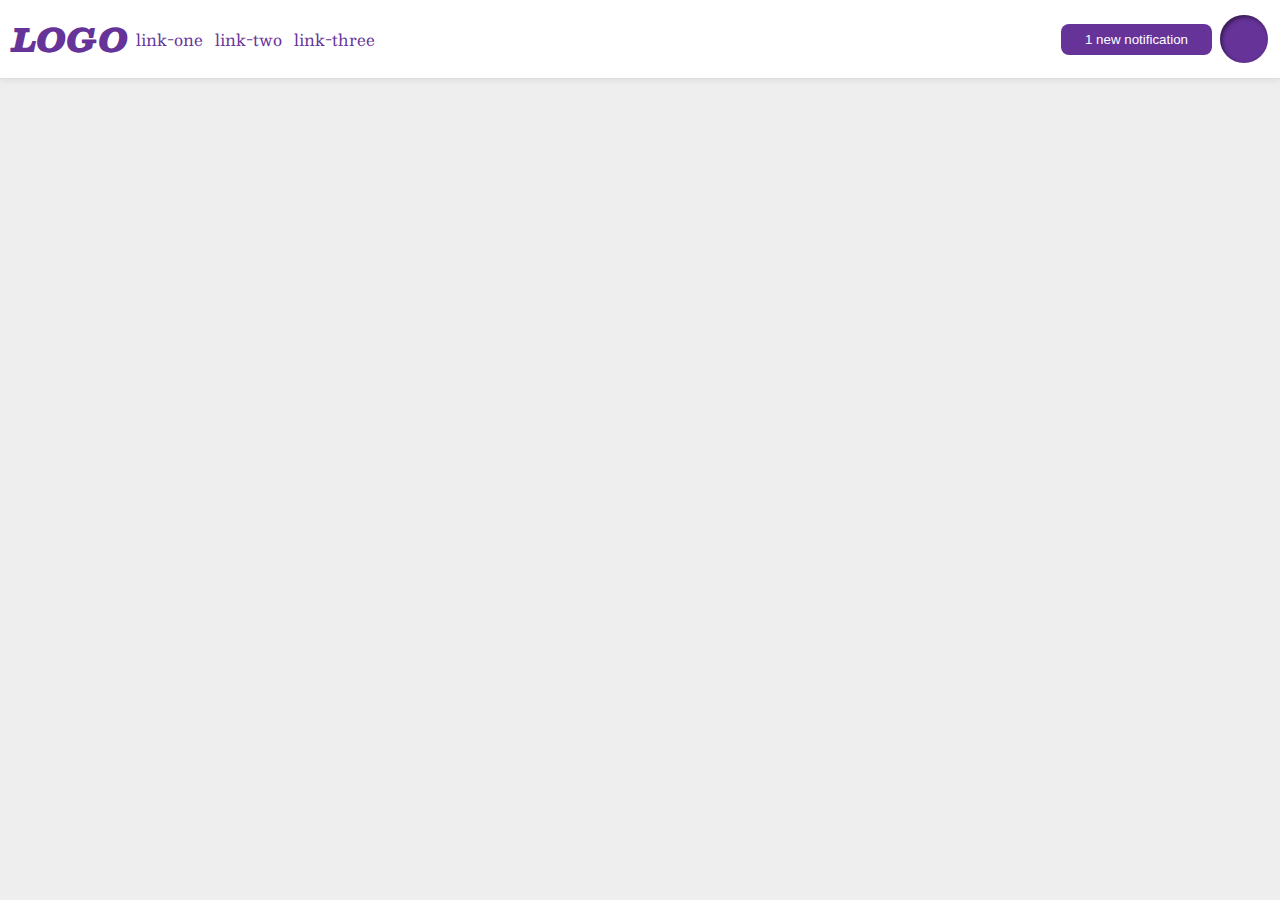
<file: foundations/flex/03-flex-header-2/index.html>
<!DOCTYPE html>
<html lang="en">
  <head>
    <meta charset="UTF-8" />
    <meta http-equiv="X-UA-Compatible" content="IE=edge" />
    <meta name="viewport" content="width=device-width, initial-scale=1.0" />
    <title>Flex Header 2</title>
    <link rel="stylesheet" href="style.css" />
  </head>

  <body>
    <div class="header">
      <div class="child">
        <div class="logo">LOGO</div>
        <ul class="links">
          <li><a href="https://google.com">link-one</a></li>
          <li><a href="https://google.com">link-two</a></li>
          <li><a href="https://google.com">link-three</a></li>
        </ul>
      </div>
      <div class="child">
        <button class="notifications">1 new notification</button>
        <div class="profile-image"></div>
      </div>
    </div>
  </body>
</html>
</file>
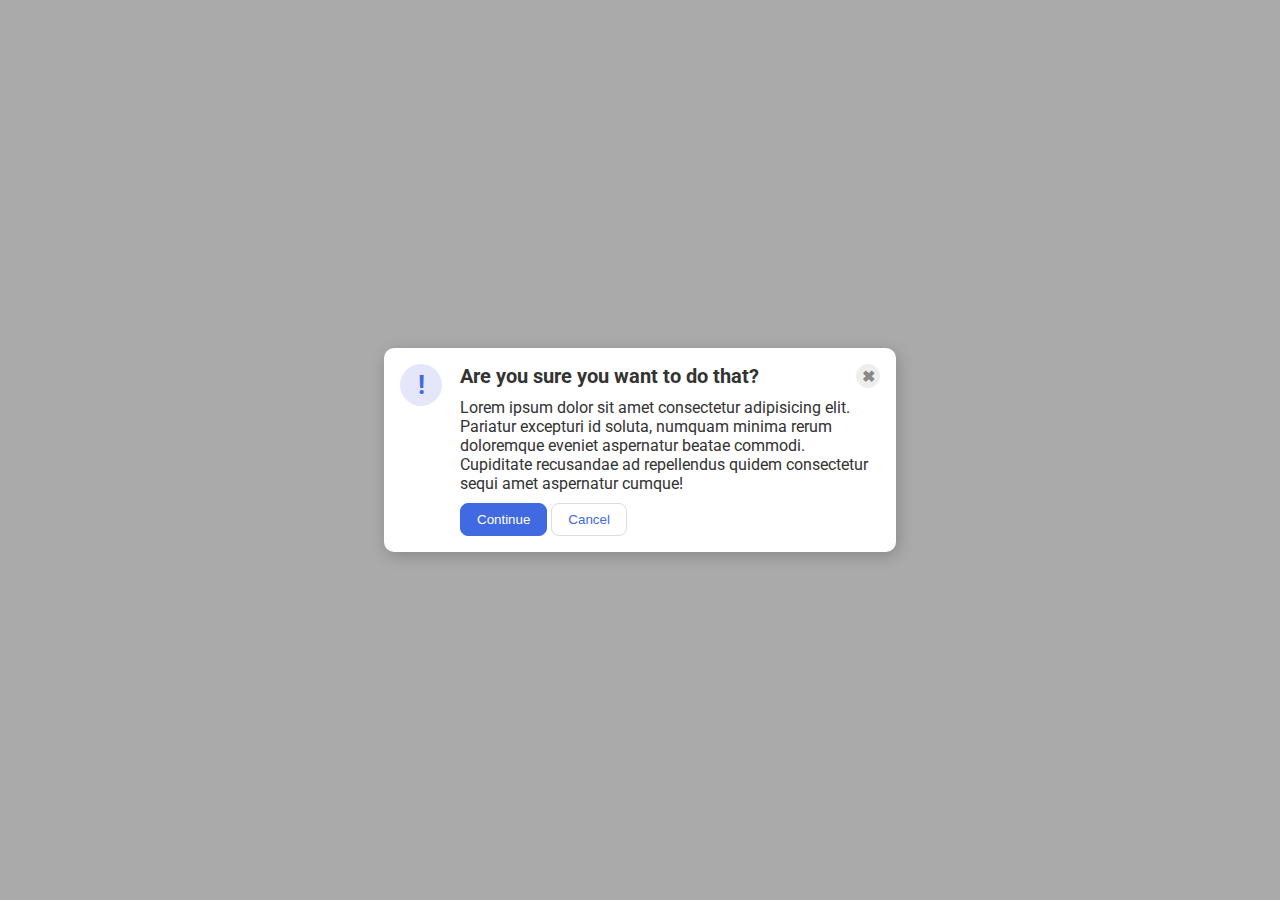
<file: foundations/flex/05-flex-modal/index.html>
<!DOCTYPE html>
<html lang="en">
  <head>
    <meta charset="UTF-8" />
    <meta http-equiv="X-UA-Compatible" content="IE=edge" />
    <meta name="viewport" content="width=device-width, initial-scale=1.0" />
    <link rel="stylesheet" href="style.css" />
    <title>Modal</title>
  </head>
  <body>
    <div class="modal">
      <div class="cont-icon">
        <div class="icon">!</div>
      </div>
      <div class="right">
        <div class="content">
          <div class="header">Are you sure you want to do that?</div>
          <button class="close-button">✖</button>
        </div>
        <div class="text">
          Lorem ipsum dolor sit amet consectetur adipisicing elit. Pariatur
          excepturi id soluta, numquam minima rerum doloremque eveniet
          aspernatur beatae commodi. Cupiditate recusandae ad repellendus quidem
          consectetur sequi amet aspernatur cumque!
        </div>
        <div class="botones">
        <button class="continue">Continue</button>
        <button class="cancel">Cancel</button>
        </div>
      </div>
    </div>
  </body>
</html>
</file>
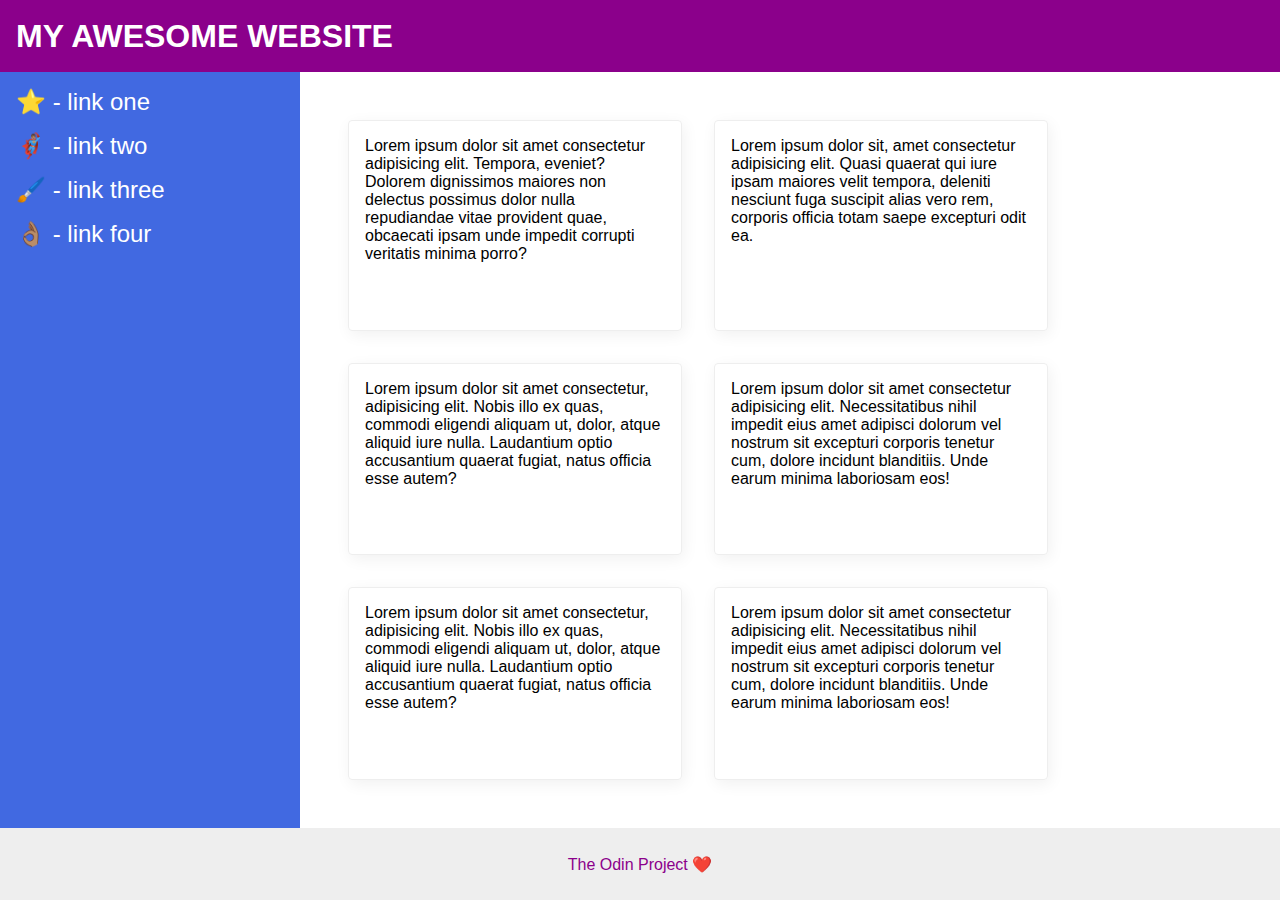
<file: foundations/flex/07-flex-layout-2/index.html>
<!DOCTYPE html>
<html lang="en">
  <head>
    <meta charset="UTF-8" />
    <meta http-equiv="X-UA-Compatible" content="IE=edge" />
    <meta name="viewport" content="width=device-width, initial-scale=1.0" />
    <title>The Holy Grail</title>
    <link rel="stylesheet" href="style.css" />
  </head>
  <body>
    <div class="header">MY AWESOME WEBSITE</div>
    <div class="content">
      <div class="sidebar">
        <ul>
          <li><a href="#">⭐ - link one</a></li>
          <li><a href="#">🦸🏽‍♂️ - link two</a></li>
          <li><a href="#">🖌️ - link three</a></li>
          <li><a href="#">👌🏽 - link four</a></li>
        </ul>
      </div>
      <div class="cards">
        <div class="card">
          Lorem ipsum dolor sit amet consectetur adipisicing elit. Tempora,
          eveniet? Dolorem dignissimos maiores non delectus possimus dolor nulla
          repudiandae vitae provident quae, obcaecati ipsam unde impedit
          corrupti veritatis minima porro?
        </div>
        <div class="card">
          Lorem ipsum dolor sit, amet consectetur adipisicing elit. Quasi
          quaerat qui iure ipsam maiores velit tempora, deleniti nesciunt fuga
          suscipit alias vero rem, corporis officia totam saepe excepturi odit
          ea.
        </div>
        <div class="card">
          Lorem ipsum dolor sit amet consectetur, adipisicing elit. Nobis illo
          ex quas, commodi eligendi aliquam ut, dolor, atque aliquid iure nulla.
          Laudantium optio accusantium quaerat fugiat, natus officia esse autem?
        </div>
        <div class="card">
          Lorem ipsum dolor sit amet consectetur adipisicing elit.
          Necessitatibus nihil impedit eius amet adipisci dolorum vel nostrum
          sit excepturi corporis tenetur cum, dolore incidunt blanditiis. Unde
          earum minima laboriosam eos!
        </div>
        <div class="card">
          Lorem ipsum dolor sit amet consectetur, adipisicing elit. Nobis illo
          ex quas, commodi eligendi aliquam ut, dolor, atque aliquid iure nulla.
          Laudantium optio accusantium quaerat fugiat, natus officia esse autem?
        </div>
        <div class="card">
          Lorem ipsum dolor sit amet consectetur adipisicing elit.
          Necessitatibus nihil impedit eius amet adipisci dolorum vel nostrum
          sit excepturi corporis tenetur cum, dolore incidunt blanditiis. Unde
          earum minima laboriosam eos!
        </div>
      </div>
    </div>
    <div class="footer">The Odin Project ❤️</div>
  </body>
</html>
</file>
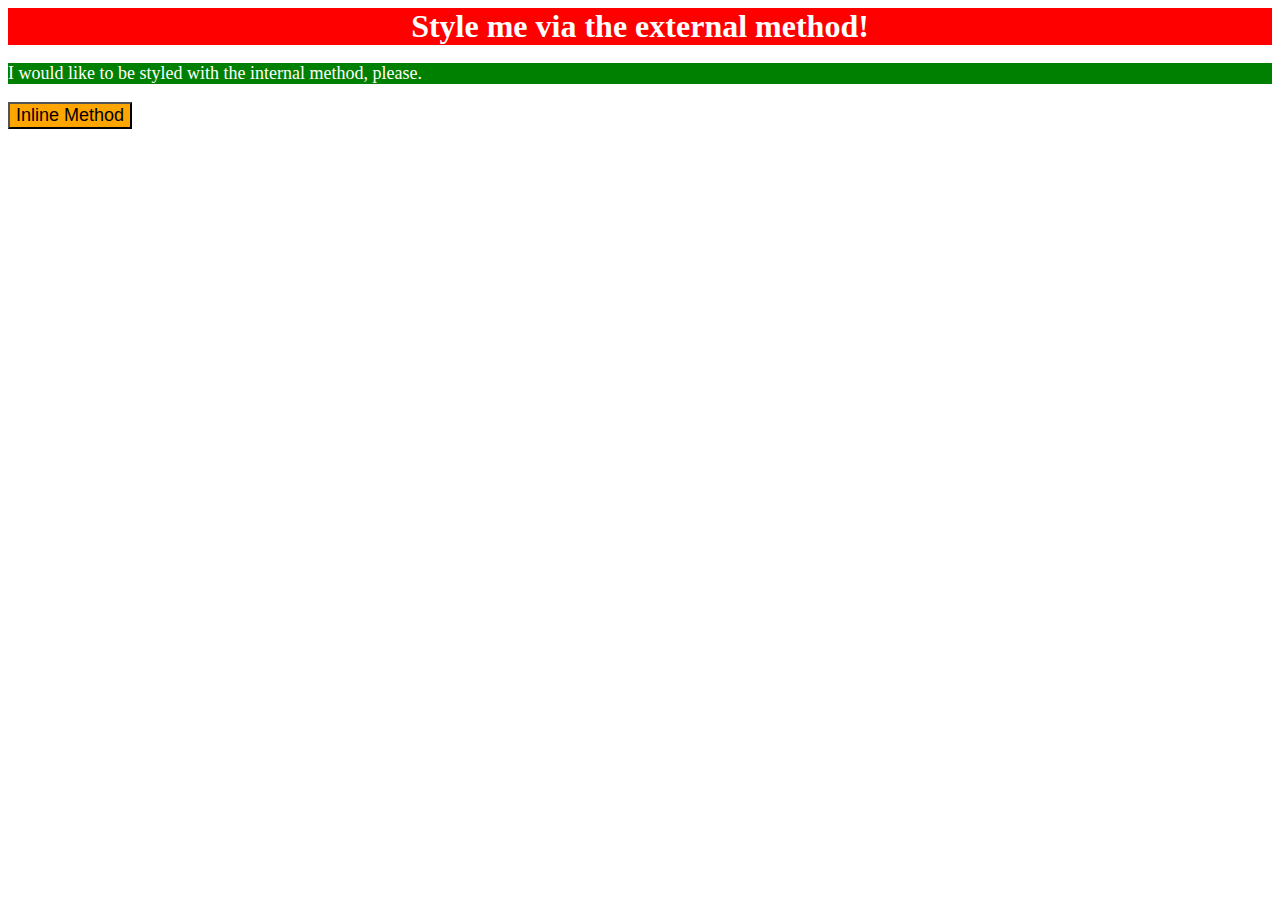
<file: foundations/intro-to-css/01-css-methods/index.html>
<!DOCTYPE html>
<html lang="es">
  <head>
    <meta charset="UTF-8">
    <meta http-equiv="X-UA-Compatible" content="IE=edge">
    <meta name="viewport" content="width=device-width, initial-scale=1.0">
    <title>Adding Styles</title>
    <link rel="stylesheet" href="style.css">

    <style>
      p {
        background-color: green;
        color: white;
        font-size: 18px;
      }
    </style>
    <title>Methods for Adding CSS</title>
  </head>
  <body>
    <div>Style me via the external method!</div>
    <p>I would like to be styled with the internal method, please.</p>
    <button style="background-color: orange; font-size: 18px;">Inline Method</button>
  </body>
</html>
</file>
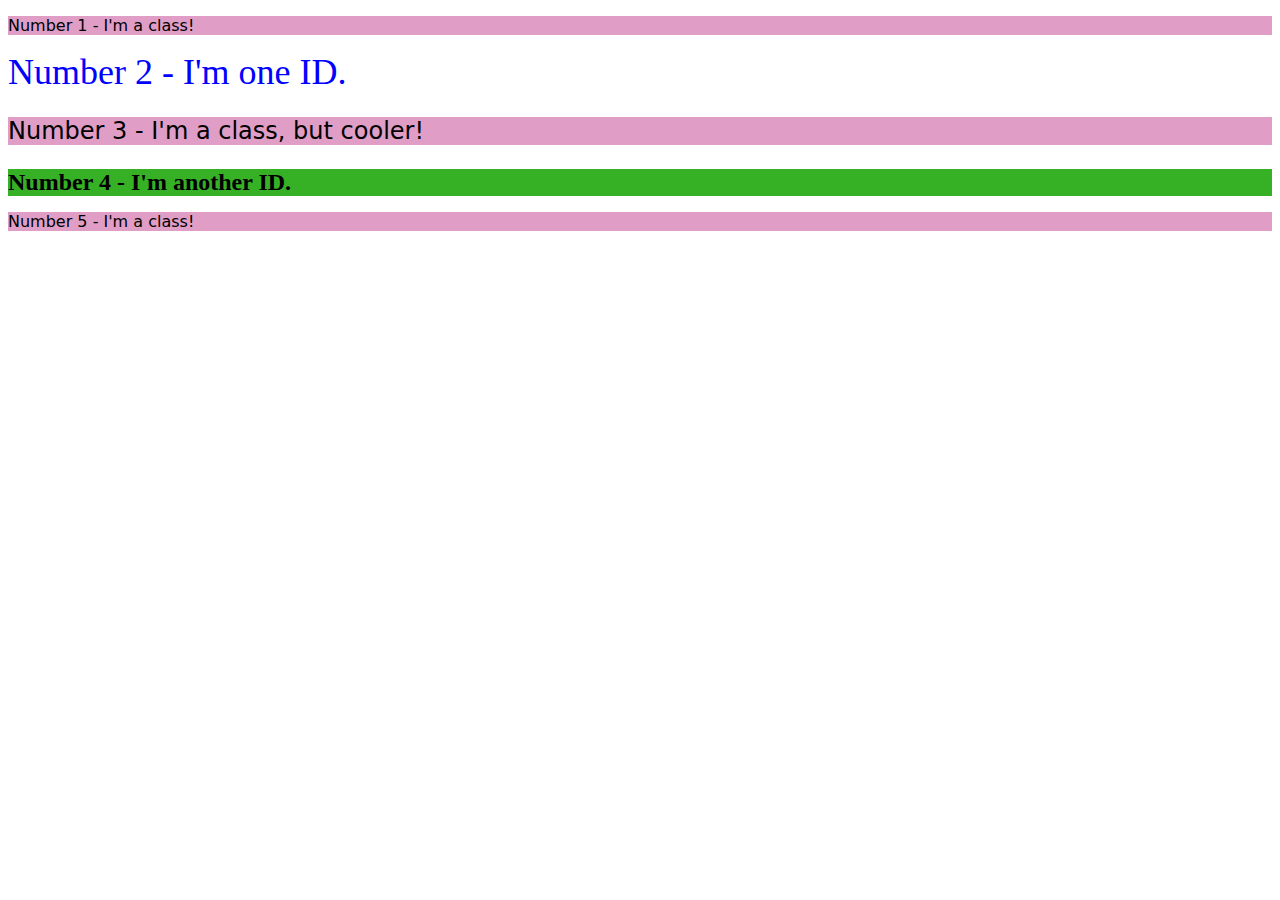
<file: foundations/intro-to-css/02-class-id-selectors/index.html>
<!DOCTYPE html>
<html lang="en">
  <head>
    <meta charset="UTF-8">
    <meta http-equiv="X-UA-Compatible" content="IE=edge">
    <meta name="viewport" content="width=device-width, initial-scale=1.0">
    <title>Class and ID Selectors</title>
    <link rel="stylesheet" href="style.css">
  </head>
  <body>
    <p class="odd">Number 1 - I'm a class!</p>
    <div id="second">Number 2 - I'm one ID.</div>
    <p class="odd tres">Number 3 - I'm a class, but cooler!</p>
    <div id="cuatro" class="tres">Number 4 - I'm another ID.</div>
    <p class="odd">Number 5 - I'm a class!</p>
  </body>
</html>
</file>
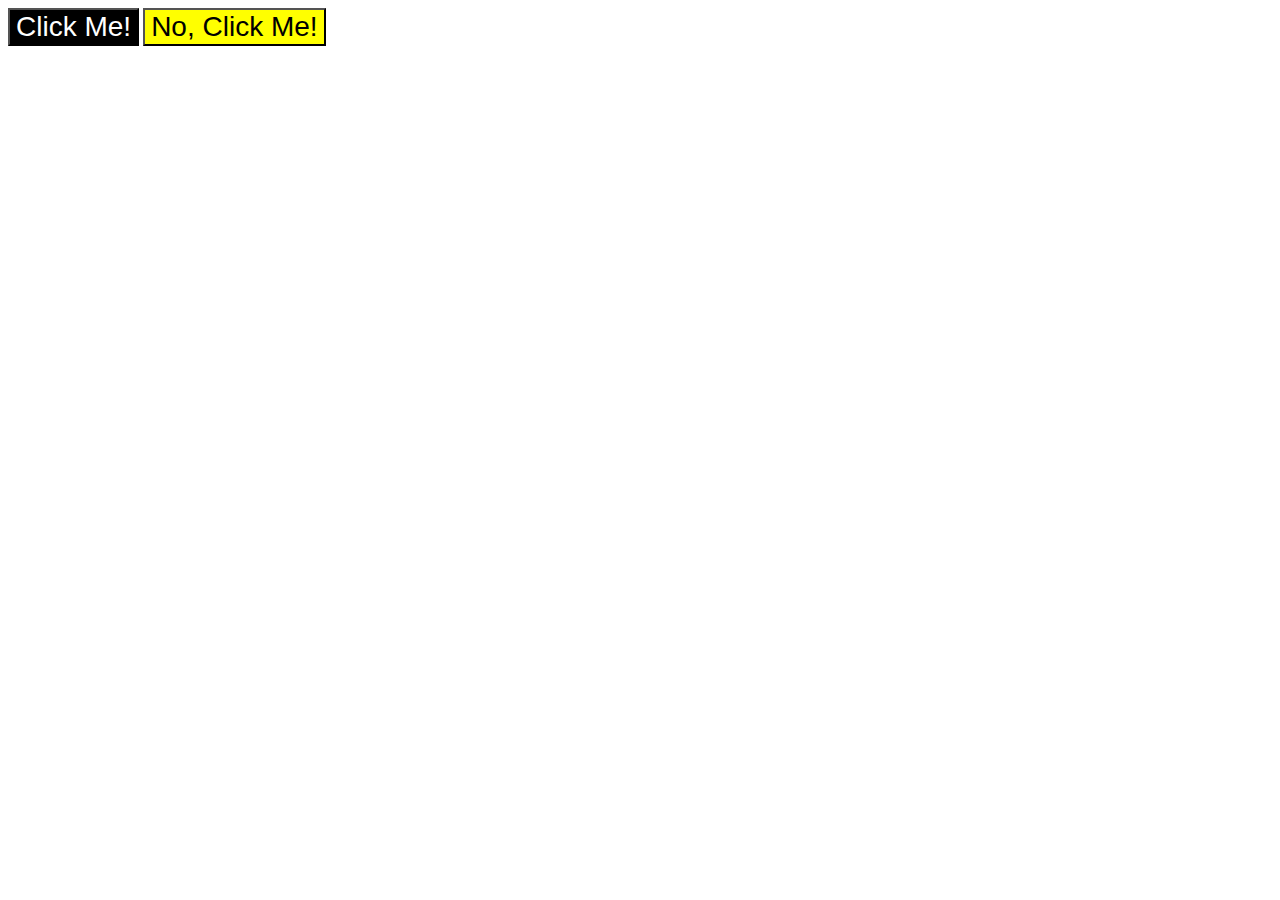
<file: foundations/intro-to-css/03-grouping-selectors/index.html>
<!DOCTYPE html>
<html lang="en">
  <head>
    <meta charset="UTF-8">
    <meta http-equiv="X-UA-Compatible" content="IE=edge">
    <meta name="viewport" content="width=device-width, initial-scale=1.0">
    <title>Grouping Selectors</title>
    <link rel="stylesheet" href="style.css">
  </head>
  <body>
    <button class="btn-1 ">Click Me!</button>
    <button class="btn-2 ">No, Click Me!</button>
  </body>
</html>
</file>
<file: foundations/flex/03-flex-header-2/style.css>
/* this is some magical font-importing.  
you'll learn about it later. */
@import url('https://fonts.googleapis.com/css2?family=Besley:ital,wght@0,400;1,900&display=swap');


body {
  margin: 0;
  background: #eee;
  font-family: Besley, serif;
}

.header {
  background: white;
  border-bottom: 1px solid #ddd;
  box-shadow: 0 0 8px rgba(0,0,0,.1);
  display: flex;
  justify-content: space-between;
  align-items: center;
  padding: 12px;
}

.profile-image {
  background: rebeccapurple;
  box-shadow: inset 2px 2px 4px rgba(0,0,0,.5);
  border-radius: 50%;
  width: 48px;
  height: 48px;
}

.logo {
  color: rebeccapurple;
  font-size: 32px;
  font-weight: 900;
  font-style: italic;
}

button {
  border: none;
  border-radius: 8px;
  background: rebeccapurple;
  color: white;
  padding: 8px 24px;
}

a {
  /* this removes the line under our links */
  text-decoration: none;
  color: rebeccapurple;
}

ul {
  list-style-type: none;
  display: flex;
  gap: 12px;;
  margin: 0;
  padding: 0;
}

.child{
  display: flex;
  gap: 8px;
  align-items: center;
}
</file>
<file: foundations/flex/05-flex-modal/style.css>
@import url('https://fonts.googleapis.com/css2?family=Roboto:wght@400;700&display=swap');

html, body {
  height: 100%;
}

body {
  font-family: Roboto, sans-serif;
  margin: 0;
  background: #aaa;
  color: #333;
  /* I'll give you this one for free lol */
  display: flex;
  align-items: center;
  justify-content: center;
}

.modal {
  background: white;
  width: 480px;
  border-radius: 10px;
  box-shadow: 2px 4px 16px rgba(0,0,0,.2);
  display: flex;
  padding: 16px;
}

.header {
  font-weight: bold;
  font-size: 20px;
}

.icon {
  color: royalblue;
  font-size: 26px;
  font-weight: 700;
  background: lavender;
  width: 42px;
  height: 42px;
  border-radius: 50%;
  display: flex;
  align-items: center;
  justify-content: center;
}

.close-button {
  background: #eee;
  border-radius: 50%;
  color: #888;
  font-weight: bold;
  font-size: 16px;
  height: 24px;
  width: 24px;
  min-width: 24px;
  display: flex;
  align-items: center;
  justify-content: center;
  border: 1px solid #eee;
  padding: 0;
}

button {
  cursor: pointer;
  padding: 8px 16px;
  border-radius: 8px;
}

button.continue {
  background: royalblue;
  border: 1px solid royalblue;
  color: white;
}

button.cancel {
  background: white;
  border: 1px solid #ddd;
  color: royalblue;
}

.right {
  flex: 7;
}

.cont-icon {
  flex: 1;
}

.content {
  display: flex;
  justify-content:space-between;
  align-items: center;
}

.text {
  padding: 10px 0;
}
</file>
<file: foundations/flex/07-flex-layout-2/style.css>
body {
  font-family: -apple-system, BlinkMacSystemFont, "Segoe UI", Roboto, Oxygen,
    Ubuntu, Cantarell, "Open Sans", "Helvetica Neue", sans-serif;
  margin: 0;
  min-height: 100vh;
  display: flex;
  flex-direction: column;
  justify-content: space-between;
}

.header {
  height: 72px;
  background: darkmagenta;
  color: white;
  display: flex;
  align-items: center;
  font-size: 32px;
  font-weight: 900;
  padding: 0 16px;
}

.footer {
  height: 72px;
  background: #eee;
  color: darkmagenta;
  display: flex;
  align-items: center;
  justify-content: center;
}

.sidebar {
  flex-shrink: 0;
  width: 300px;
  background: royalblue;
  box-sizing: border-box;
  padding: 16px;
}

.card {
  border: 1px solid #eee;
  box-shadow: 2px 4px 16px rgba(0, 0, 0, 0.06);
  border-radius: 4px;
  width: 300px;
  padding: 16px;
}

.cards {
  display: flex;
  flex-wrap: wrap;
  padding: 48px;
  gap: 32px;
}

.content {
  display: flex;
  flex: 1;
}

ul {
  list-style-type: none;
  display: flex;
  flex-direction: column;
  padding: 0;
  margin: 0;
  gap: 16px;
}

a {
  text-decoration: none;
  color: white;
  font-size: 24px;
}
</file>
<file: foundations/intro-to-css/01-css-methods/style.css>
div {
    background-color: red;
    color: white;
    font-size: 32px;
    text-align: center;
    font-weight: bold;
}
</file>
<file: foundations/intro-to-css/02-class-id-selectors/style.css>
.odd {
    background-color: rgb(224, 158, 198);
    font-family: Verdana, DejaVu Sans, sans-serif;
}

#second {
    color: blue;
    font-size: 36px; 
}

.tres{
    font-size: 24px;
}

#cuatro {
    background-color: hsl(113, 65%, 42%);
    font-weight: bold;
}
</file>
<file: foundations/intro-to-css/03-grouping-selectors/style.css>
.btn-1,
.btn-2 {
    font-size: 28px;
    font-family: 'Helvetica', 'Times New Roman', sans-serif;
}

.btn-1 {
    background-color: rgb(0, 0, 0);
    color: white;
}

.btn-2 {
    background-color: yellow;
}
</file>
